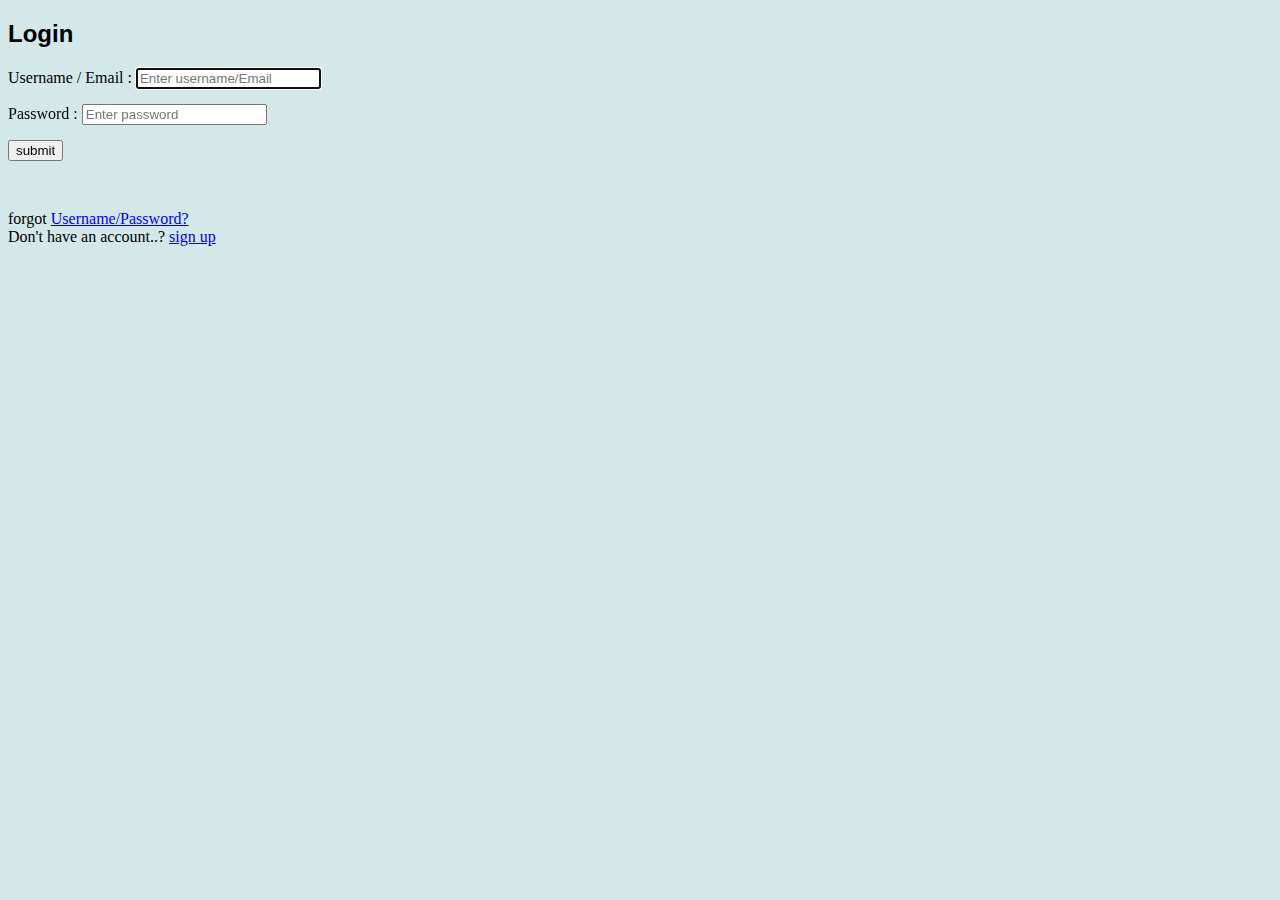
<file: Task-1/index.html>
<!DOCTYPE html>
<html lang="en">

<head>
    <meta charset="UTF-8">
    <meta name="viewport" content="width=device-width, initial-scale=1.0">
    <title>Login Page</title>
    <style>
        body {
            background-color: rgb(212, 232, 233);
        }

        input {
            margin-bottom: 15px;
        }

        input[type="submit"]:hover {
            background-color: blue;
            color: yellow;
            font-weight: bold;

        }

        h2 {

            font-family: "Exo 2", sans-serif;
            font-optical-sizing: auto;
            font-weight: 700;
            font-style: normal;
            

        }
    </style>
</head>

<body>
    <h2>Login</h2>
    <form action="welcome.html" method="get">
        <label for="Username/Email">Username / Email :</label>
        <input type="text" name="Username/Email" placeholder="Enter username/Email" autofocus>
        <br>
        <label for="password">Password : </label>
        <input type="password" name="password" id="password" placeholder="Enter password" autofocus>
        <br>
        <input type="submit" value="submit">
    </form>
    <br>
    <p>forgot <a href="Username/Password?">Username/Password?</a>
        <br>
        Don't have an account..? <a href="sign up">sign up</a>
    </p>
</body>

</html>
</file>
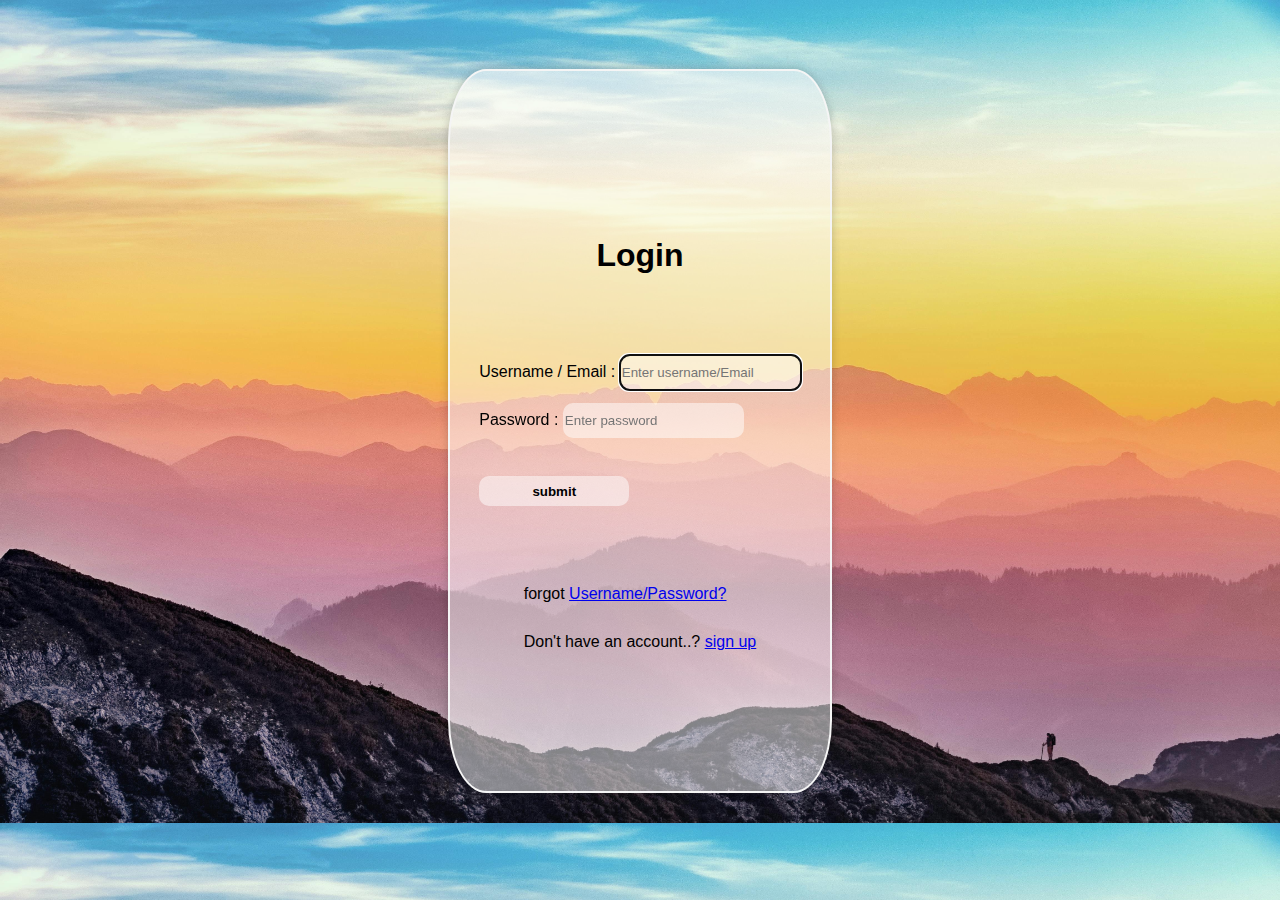
<file: Task-2/index.html>
<!DOCTYPE html>
<html lang="en">

<head>
    <meta charset="UTF-8">
    <meta name="viewport" content="width=device-width, initial-scale=1.0">
    <title>Login</title>
    <style>
        body {
            background-image: url(background.jpg);
            background-size: cover;
            display: flex;
            justify-content: center;
            align-items: center;
            height: 80vh
        }

        @import url('https://fonts.googleapis.com/css2?family=Poppins:ital,wght@0,100;0,200;0,300;0,400;0,500;0,600;0,700;0,800;0,900;1,100;1,200;1,300;1,400;1,500;1,600;1,700;1,800;1,900&display=swap');

        h2 {
            font-family: "Poppins", sans-serif;
            font-weight: 600;
            font-style: normal;
            font-size: xx-large;
        }

        .login {
            width: 30%;
            height: 80vh;
            margin-top: 10%;
            display: flex;
            flex-direction: column;
            justify-content: center;
            align-items: center;
            font-family: "Poppins", sans-serif;
            border: 2px solid black;
            border-color: whitesmoke;
            background-color: whitesmoke;
            background: rgba(255, 255, 255, 0.5);
            border-radius: 10%;
            box-shadow: 0 0 10px rgba(0, 0, 0, 0.2);
            line-height: 3;
        }

        .login form {
            padding-top: 5%;
        }


        form input {
            border-radius: 10px;
            background-color: whitesmoke;
            background: rgba(255, 255, 255, 0.5);
            border: none;
            height: 21%;

        }

        input[type="submit"]:hover {
            background-color: whitesmoke;
            background: rgba(244, 213, 74, 0.961);
            font-weight: bold;

        }

        input[type="submit"] {
            background-color: whitesmoke;
            background: rgba(255, 255, 255, 0.5);
            font-weight: bold;
            cursor: pointer;
            height: 30px;
            width: 150px;
            display: flex;
            justify-content: center;
            align-items: center;
            margin-top: 10%;

        }
    </style>
</head>

<body>
    </div>
    <div class="login">
        <h2>Login</h2>

        <form action="welcome.html" method="get">
            <label for="Username/Email">Username / Email :</label>
            <input type="text" name="Username/Email" placeholder="Enter username/Email" autofocus>
            <br>
            <label for="password">Password : </label>
            <input type="password" name="password" id="password" placeholder="Enter password" autofocus>
            <br>
            <input type="submit" value="submit">
        </form>
        <br>
        <p>forgot <a href="Password.html">Username/Password?</a>
            <br>
            Don't have an account..? <a href="signUp.html">sign up</a>
        </p>
    </div>
</body>

</html>
</file>
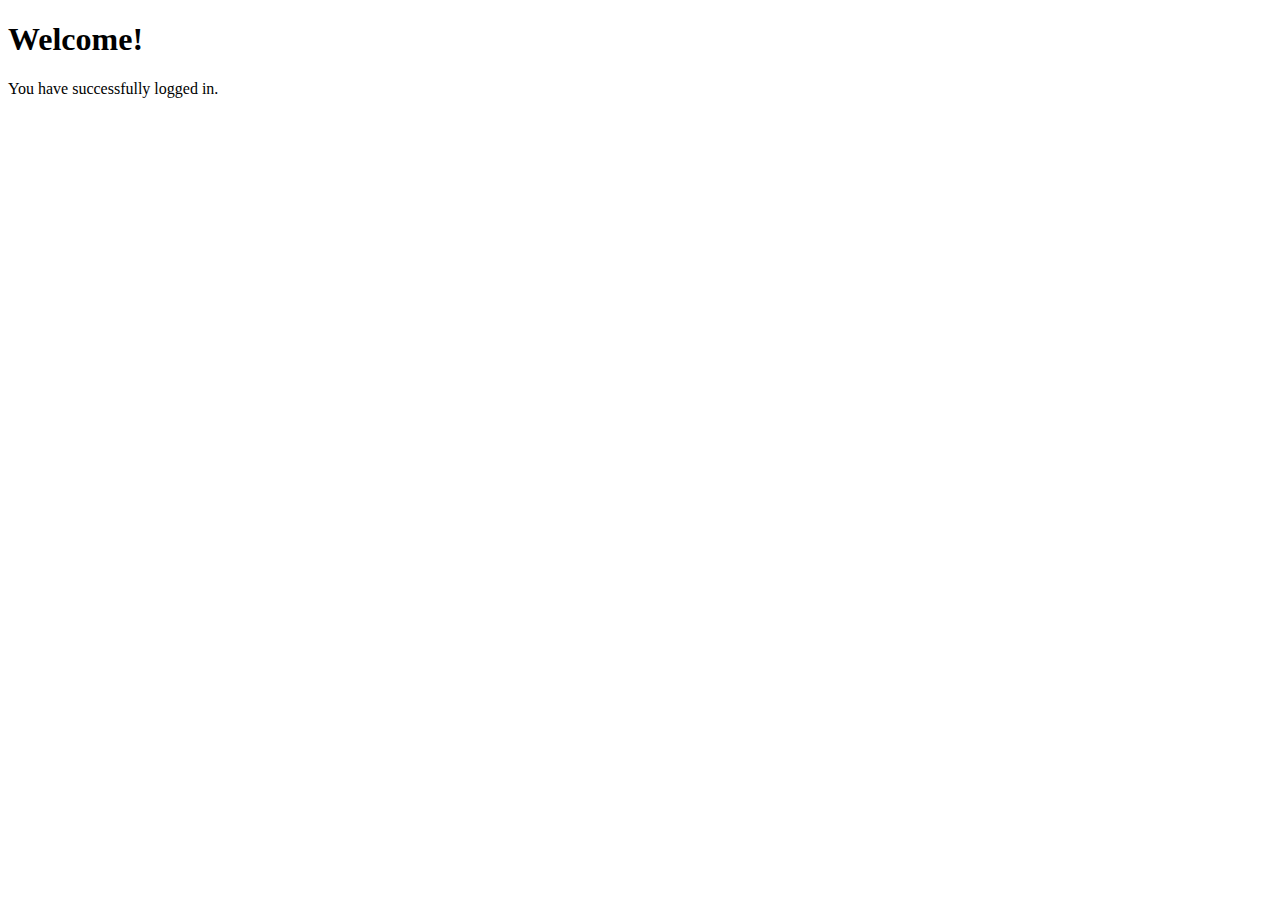
<file: Task-1/welcome.html>
<!DOCTYPE html>
<html lang="en">
<head>
    <meta charset="UTF-8">
    <meta name="viewport" content="width=device-width, initial-scale=1.0">
    <title>Welcome</title>
</head>
<body>
    <h1>Welcome!</h1>
<p>You have successfully logged in.</p>
</body>
</html>
</file>
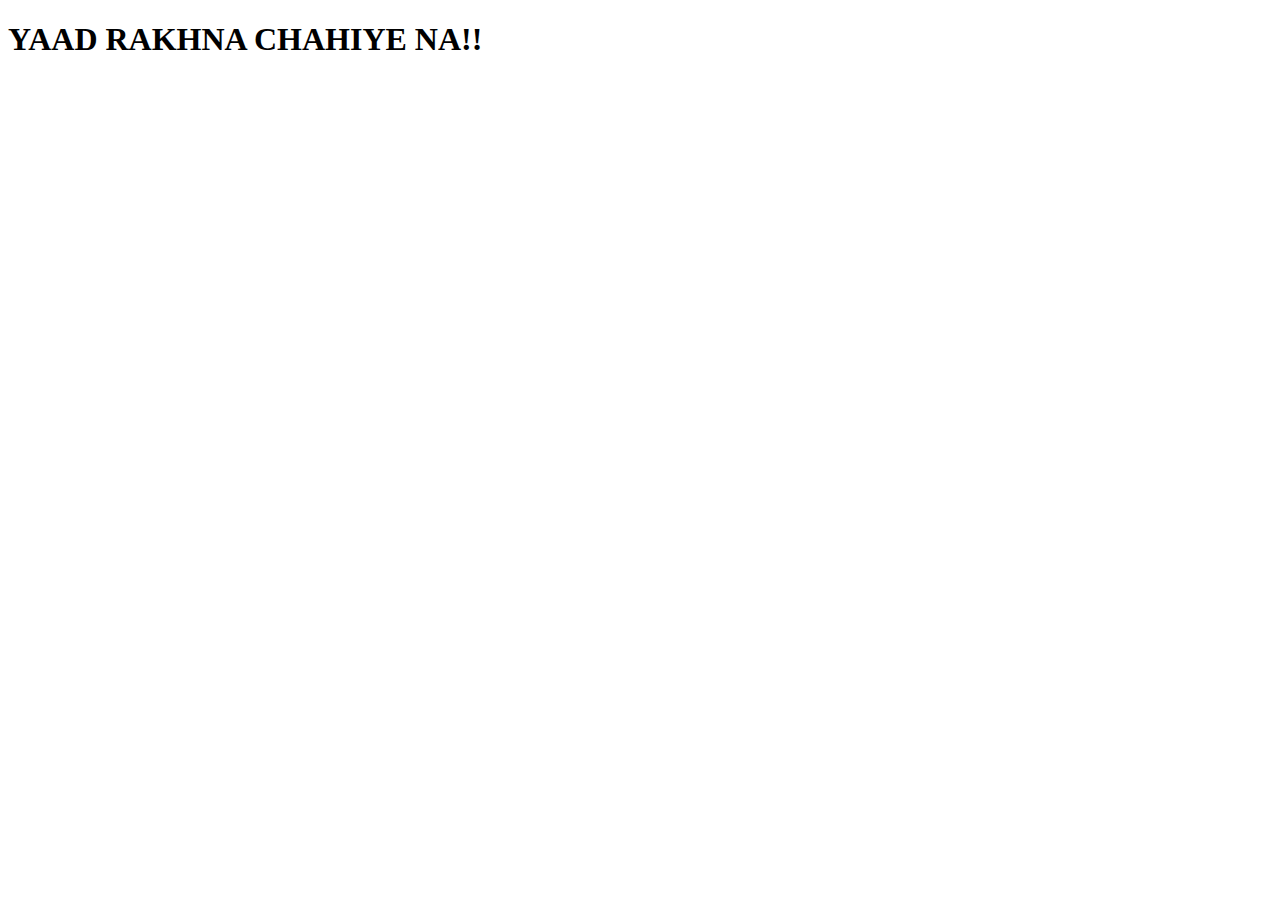
<file: Task-2/Password.html>
<!DOCTYPE html>
<html lang="en">
<head>
    <meta charset="UTF-8">
    <meta name="viewport" content="width=device-width, initial-scale=1.0">
    <title>Document</title>
</head>
<body>
    <h1>YAAD RAKHNA CHAHIYE NA!!</h1>
</body>
</html>
</file>
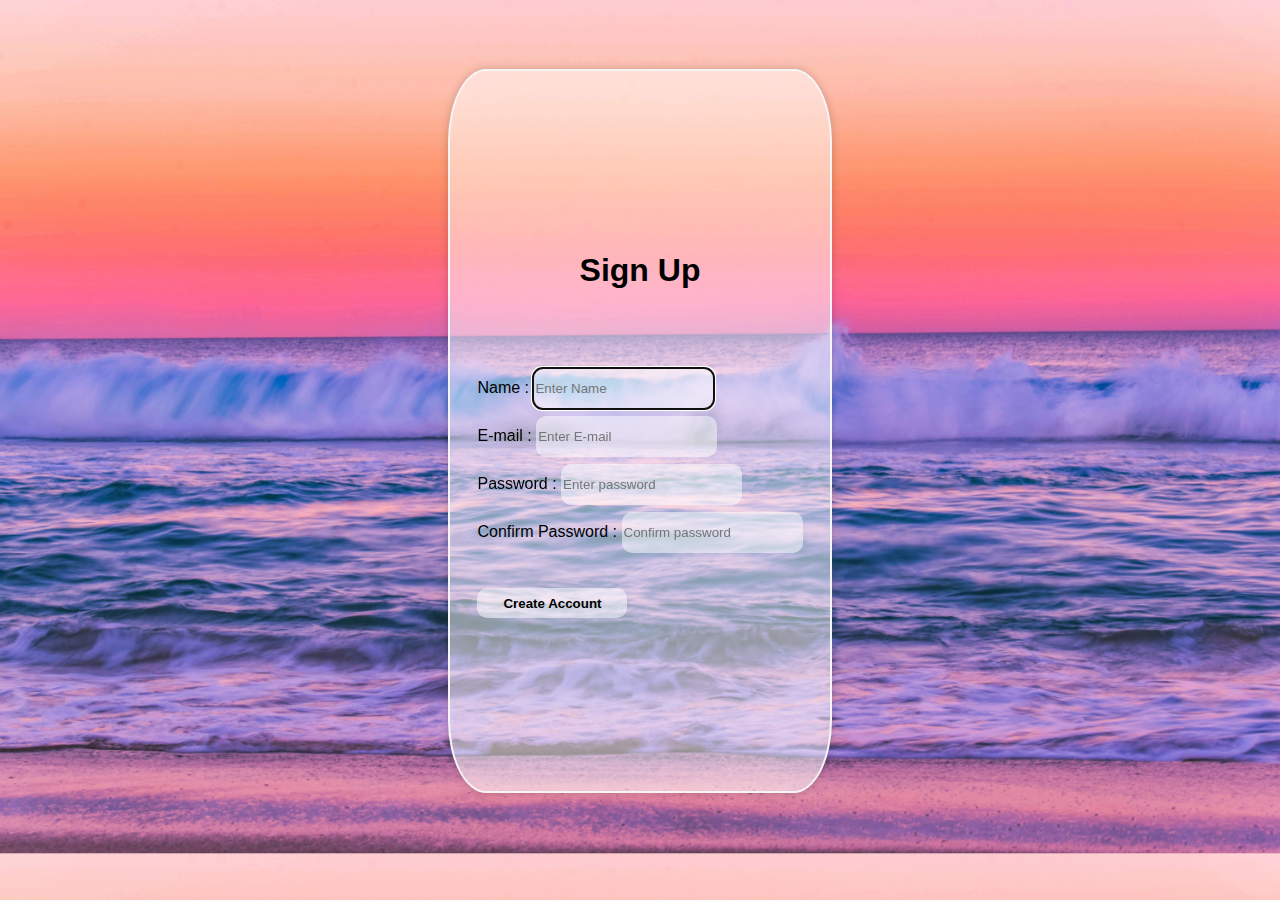
<file: Task-2/signUp.html>
<!DOCTYPE html>
<html lang="en">

<head>
    <meta charset="UTF-8">
    <meta name="viewport" content="width=device-width, initial-scale=1.0">
    <title>Login</title>
    <style>
        body {
            background-image: url(pexels-nicole-avagliano-1132392-2236713.jpg);
            background-size: cover;
            display: flex;
            justify-content: center;
            align-items: center;
            height: 80vh
        }

        @import url('https://fonts.googleapis.com/css2?family=Poppins:ital,wght@0,100;0,200;0,300;0,400;0,500;0,600;0,700;0,800;0,900;1,100;1,200;1,300;1,400;1,500;1,600;1,700;1,800;1,900&display=swap');

        h2 {
            font-family: "Poppins", sans-serif;
            font-weight: 600;
            font-style: normal;
            font-size: xx-large;
        }

        .login {
            width: 30%;
            height: 80vh;
            margin-top: 10%;
            display: flex;
            flex-direction: column;
            justify-content: center;
            align-items: center;
            font-family: "Poppins", sans-serif;
            border: 2px solid black;
            border-color: whitesmoke;
            background-color: whitesmoke;
            background: rgba(255, 255, 255, 0.5);
            border-radius: 10%;
            box-shadow: 0 0 10px rgba(0, 0, 0, 0.2);
            line-height: 3;
        }

        .login form {
            padding-top: 5%;
        }

        .login p {
            padding-top: 20%;
        }

        form input {
            border-radius: 10px;
            background-color: whitesmoke;
            background: rgba(255, 255, 255, 0.5);
            border: none;
            height: 15%;

        }

        input[type="submit"]:hover {
            background-color: whitesmoke;
            background: rgba(244, 75, 225, 0.961);
            font-weight: bold;

        }

        input[type="submit"] {
            background-color: whitesmoke;
            background: rgba(255, 255, 255, 0.5);
            font-weight: bold;
            cursor: pointer;
            height: 30px;
            width: 150px;
            display: flex;
            justify-content: center;
            align-items: center;
            margin-top: 10%;

        }
    </style>
</head>

<body>
    </div>
    <div class="login">
        <h2>Sign Up</h2>
        <form action="welcome.html" method="get">
            <label for="Full name">Name :  </label>
            <input type="text" name="Username" placeholder="Enter Name" autofocus>
            <br>
            <label for="E-mail">E-mail :</label>
            <input type="text" name="E-mail" placeholder="Enter E-mail" autofocus>
            <br>
            <label for="password">Password : </label>
            <input type="password" name="password" id="password" placeholder="Enter password" autofocus>
            <br>
            <label for="password">Confirm Password :  </label>
            <input type="password" name="Confirm password" id="password" placeholder="Confirm password" autofocus>
            <br>
            <input type="submit" value="Create Account">
        </form>

        <br>
    </div>
</body>

</html>
</file>
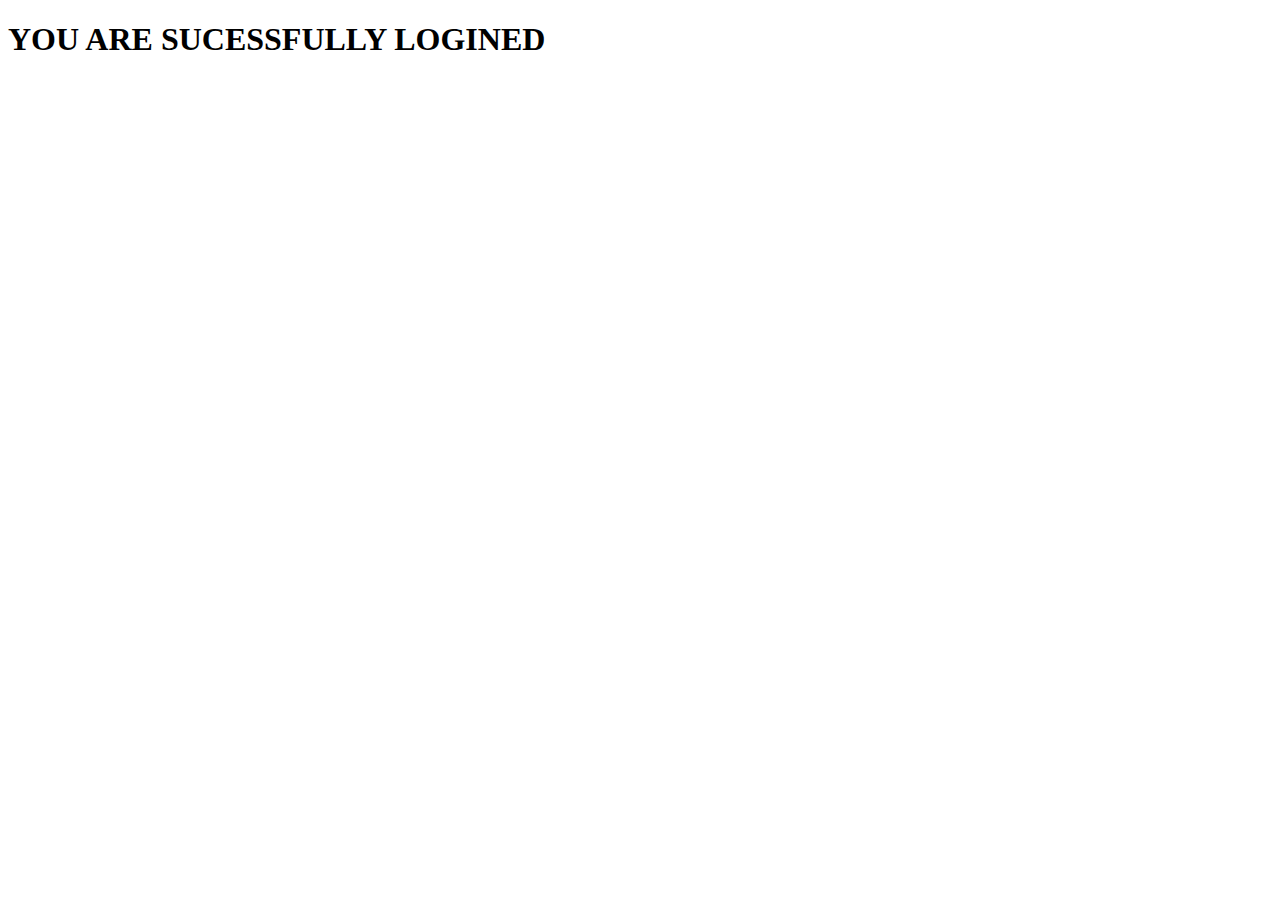
<file: Task-2/welcome.html>
<!DOCTYPE html>
<html lang="en">
<head>
    <meta charset="UTF-8">
    <meta name="viewport" content="width=device-width, initial-scale=1.0">
    <title>Welcome</title>
</head>
<body>
<h1> YOU ARE SUCESSFULLY LOGINED</h1>
</body>
</html>
</file>
